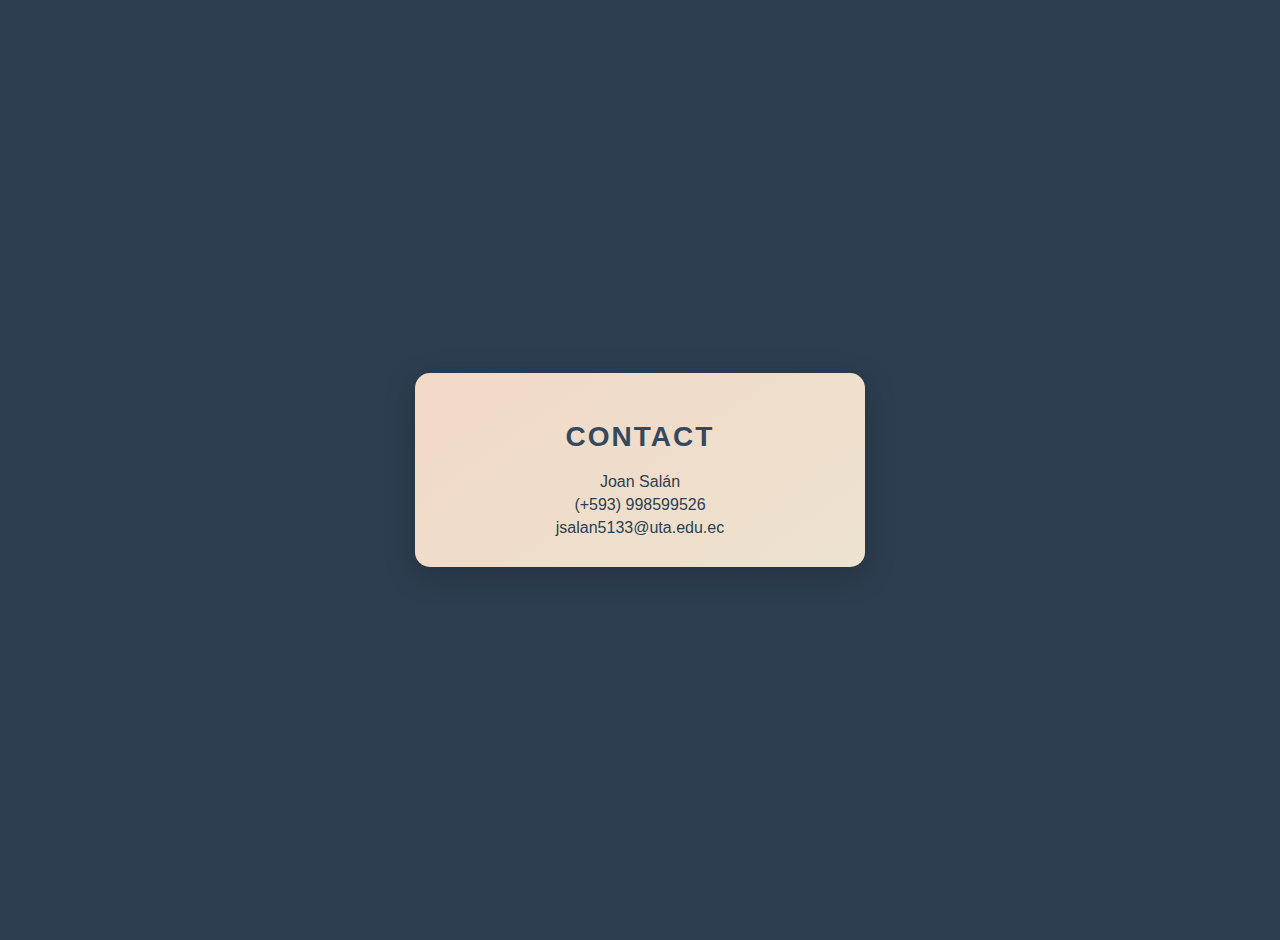
<file: pages/contact.html>
<!DOCTYPE html>
<html lang="en">
<head>
    <meta charset="UTF-8">
    <meta name="viewport" content="width=device-width, initial-scale=1.0">
    <title>Contact</title>
    <style>
        body {
            margin: 0;
            font-family: 'Segoe UI', Tahoma, Geneva, Verdana, sans-serif;
            background-color: #2c3e50;
            min-height: 100vh;
            color: #34495e;
            padding: 20px;
            display: flex;
            justify-content: center;
            align-items: center;
        }

        .info-panel {
            width: 400px;
            padding: 25px;
            background: linear-gradient(145deg, #f1d9c6, #ede2d0);
            border-radius: 15px;
            box-shadow: 0 8px 32px rgba(0, 0, 0, 0.2);
            text-align: center;
        }

        h2 {
            margin-bottom: 20px;
            font-size: 28px;
            color: #34495e;
            text-transform: uppercase;
            letter-spacing: 2px;
        }

        .contact-info p {
            margin: 5px 0;
            font-size: 16px;
            color: #2c3e50;
        }

        .contact-links {
            display: flex;
            justify-content: center;
            gap: 20px;
            margin-top: 15px;
        }

        .contact-links a {
            display: flex;
            align-items: center;
            justify-content: center;
            width: 50px;
            height: 50px;
            background-color: #fff;
            border-radius: 50%;
            box-shadow: 0 4px 6px rgba(0, 0, 0, 0.1);
            transition: transform 0.3s, box-shadow 0.3s;
        }

        .contact-links a:hover {
            transform: scale(1.1);
            box-shadow: 0 6px 10px rgba(0, 0, 0, 0.2);
        }

        .contact-links img {
            width: 60%;
            height: 60%;
        }
    </style>
</head>
<body>
    <div class="info-panel">
        <h2>Contact</h2>
        <div class="contact-info">
            <p>Joan Salán</p>
            <p>(+593) 998599526</p>
            <p>jsalan5133@uta.edu.ec</p>
        </div>
    </div>
</body>
</html>
</file>
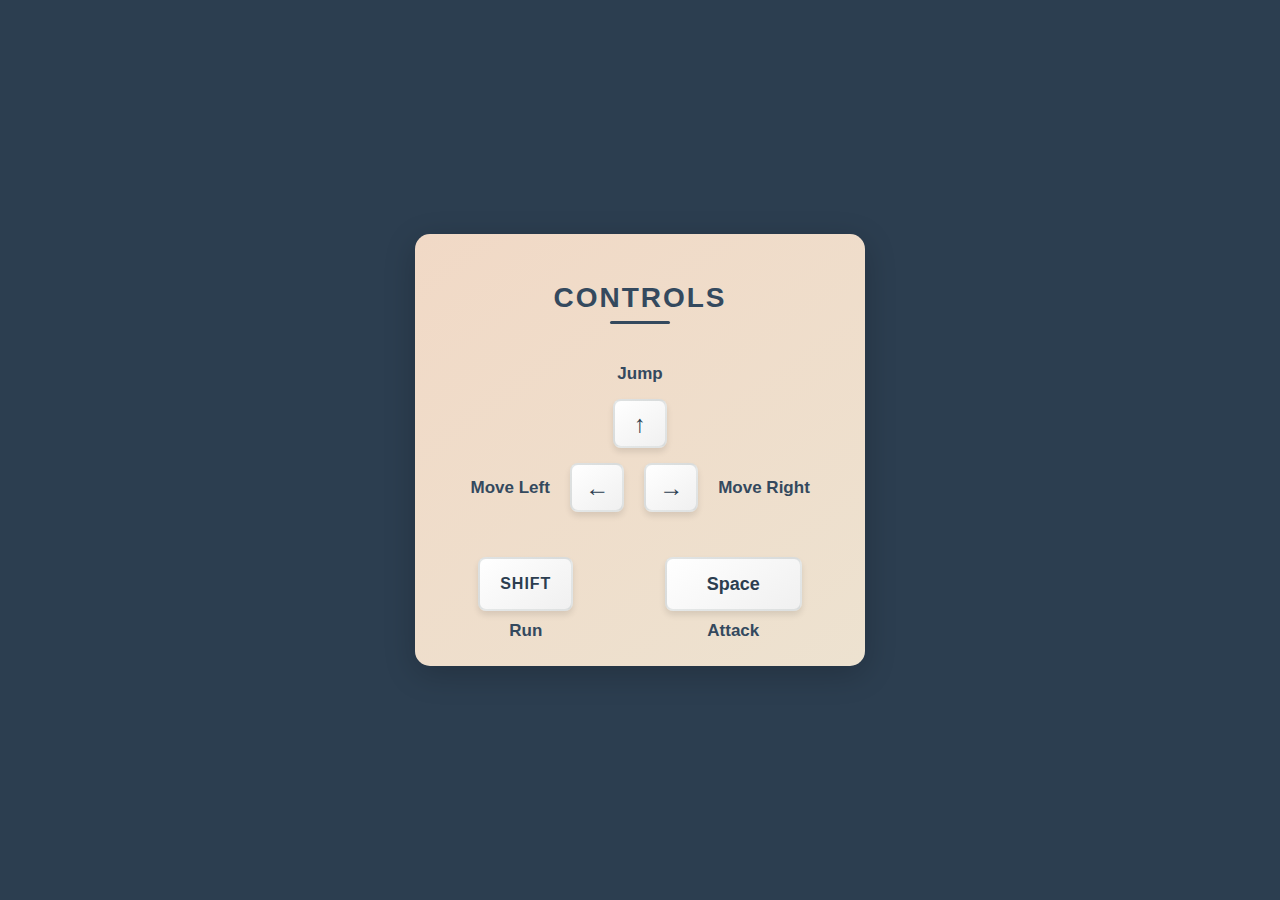
<file: pages/controls.html>
<!DOCTYPE html>
<html lang="en">
<head>
    <meta charset="UTF-8">
    <meta name="viewport" content="width=device-width, initial-scale=1.0">
    <title>Improved Game Controls</title>
    <style>
        body {
            margin: 0;
            font-family: 'Segoe UI', Tahoma, Geneva, Verdana, sans-serif;
            background-color: #2c3e50;
            display: flex;
            justify-content: center;
            align-items: center;
            height: 100vh;
            color: #2c3e50;
        }

        .info-panel {
            width: 400px;
            padding: 25px;
            background: linear-gradient(145deg, #f1d9c6, #ede2d0);
            border-radius: 15px;
            box-shadow: 0 8px 32px rgba(0, 0, 0, 0.2);
            position: relative;
            overflow: hidden;
        }

        .info-panel::before {
            content: '';
            position: absolute;
            top: 0;
            left: 0;
            right: 0;
            height: 4px;
            opacity: 0.7;
        }

        h2 {
            text-align: center;
            margin-bottom: 30px;
            font-size: 28px;
            color: #34495e;
            text-transform: uppercase;
            letter-spacing: 2px;
            position: relative;
        }

        h2::after {
            content: '';
            position: absolute;
            bottom: -10px;
            left: 50%;
            transform: translateX(-50%);
            width: 60px;
            height: 3px;
            background-color: #34495e;
            border-radius: 2px;
        }

        .controls-container {
            display: flex;
            flex-direction: column;
            gap: 25px;
        }

        .key-row {
            display: flex;
            justify-content: space-around;
            align-items: center;
            gap: 15px;
        }

        .key {
            background: linear-gradient(145deg, #ffffff, #f0f0f0);
            border: 2px solid rgba(127, 140, 141, 0.2);
            border-radius: 8px;
            min-width: 50px;
            height: 50px;
            display: flex;
            justify-content: center;
            align-items: center;
            color: #2c3e50;
            font-weight: bold;
            font-size: 18px;
            box-shadow: 0 4px 6px rgba(0, 0, 0, 0.1);
            transition: all 0.2s ease;
            user-select: none;
        }

        .key:hover {
            transform: translateY(-2px);
            box-shadow: 0 6px 12px rgba(0, 0, 0, 0.15);
            background: linear-gradient(145deg, #f0f0f0, #ffffff);
        }

        .key:active {
            transform: translateY(1px);
            box-shadow: 0 2px 4px rgba(0, 0, 0, 0.1);
        }

        .key-label {
            font-size: 17px;
            font-weight: 600;
            color: #34495e;
            text-align: center;
            min-width: 80px;
        }

        .arrow-keys {
            display: flex;
            flex-direction: column;
            align-items: center;
            gap: 15px;
            margin: 20px 0;
        }

        .arrow-row {
            display: flex;
            justify-content: center;
            align-items: center;
            gap: 20px;
        }

        .arrow-key {
            width: 45px;
            height: 45px;
            font-size: 24px;
            background: linear-gradient(145deg, #ffffff, #f0f0f0);
        }

        .special-key {
            padding: 0 20px;
            font-size: 16px;
            text-transform: uppercase;
            letter-spacing: 1px;
        }

        .key.space {
            padding: 0 40px;
            animation: glow 2s infinite;
        }
    </style>
</head>
<body>
    <div class="info-panel">
        <h2>Controls</h2>
        <div class="controls-container">
            <div class="arrow-keys">
                <span class="key-label">Jump</span>
                <div class="key arrow-key">&uarr;</div>
                <div class="arrow-row">
                    <div class="key-label">Move Left</div>
                    <div class="key arrow-key">&larr;</div>
                    <div class="key arrow-key">&rarr;</div>
                    <div class="key-label">Move Right</div>
                </div>
            </div>
            <div class="key-row">
                <div style="display: flex; flex-direction: column; align-items: center; gap: 10px">
                    <div class="key special-key">Shift</div>
                    <span class="key-label">Run</span>
                </div>
                <div style="display: flex; flex-direction: column; align-items: center; gap: 10px">
                    <div class="key space">Space</div>
                    <span class="key-label">Attack</span>
                </div>
            </div>
        </div>
    </div>
</body>
</html>
</file>
